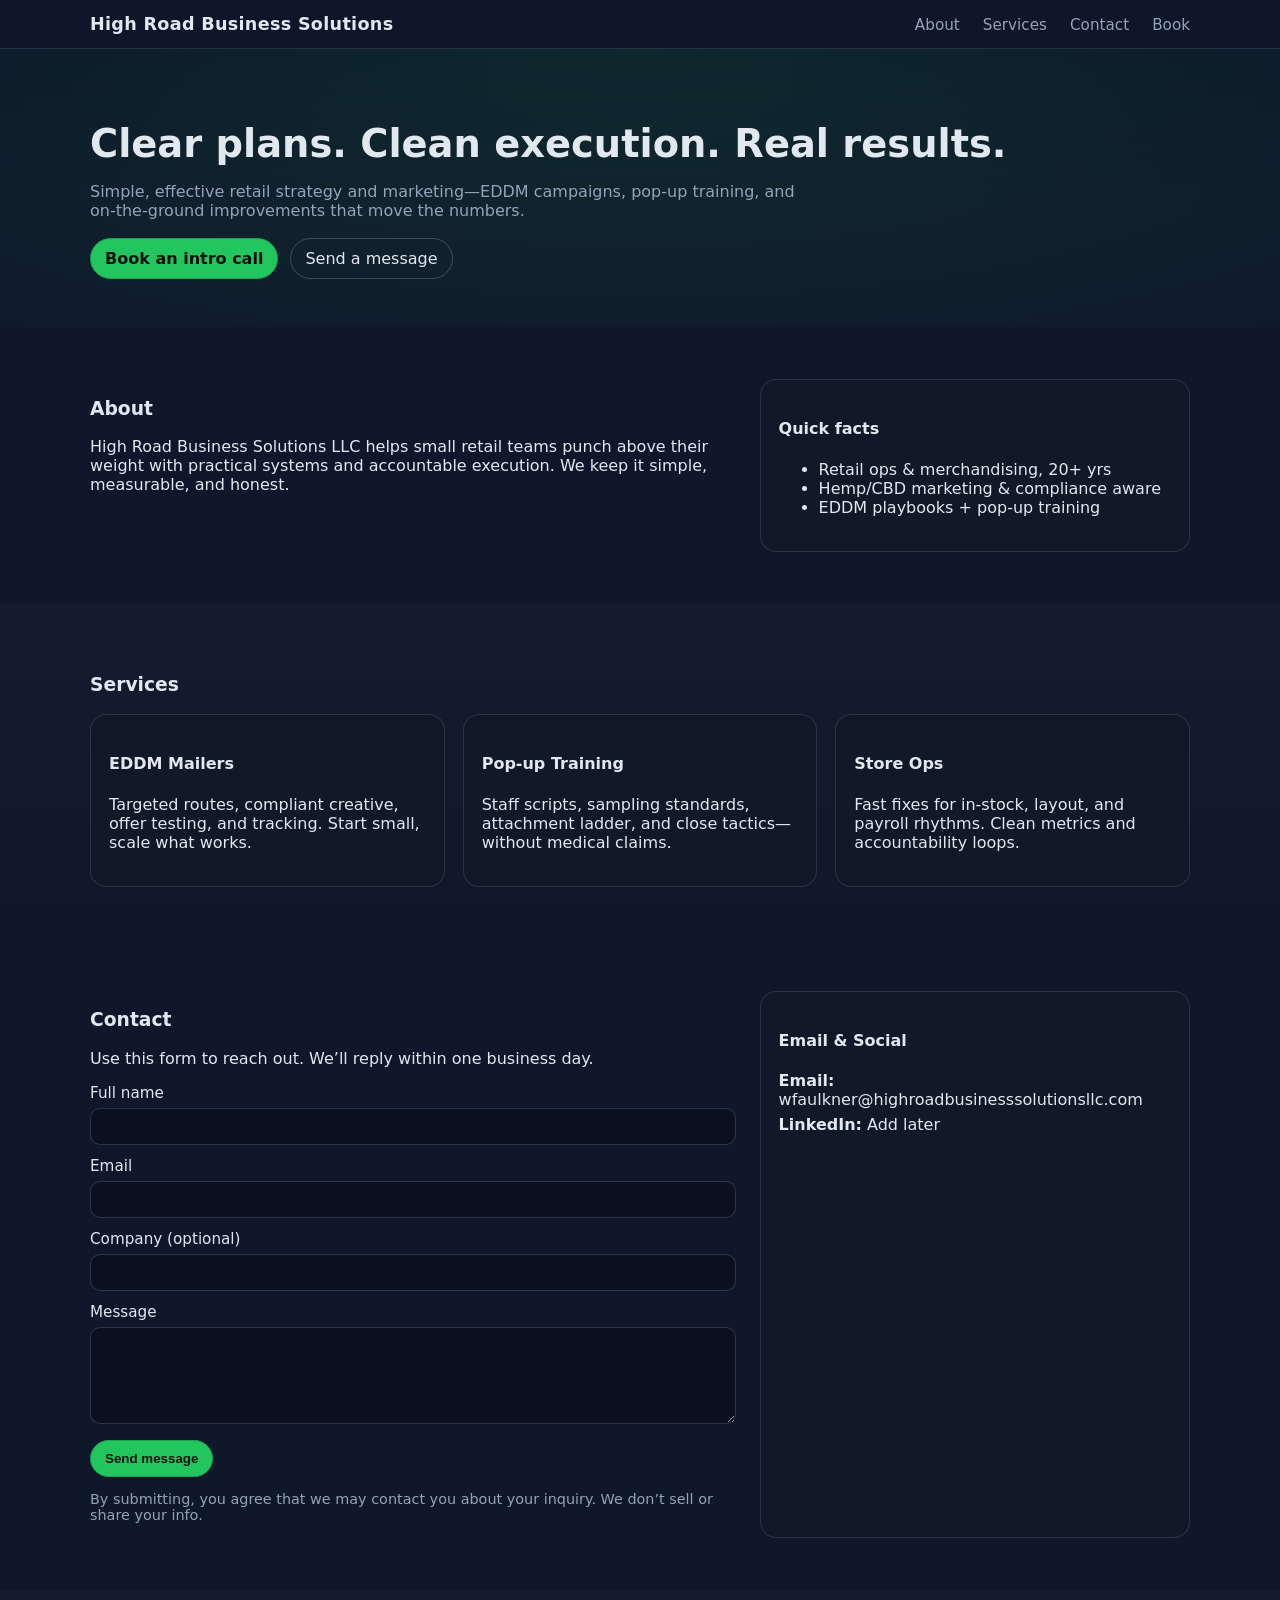
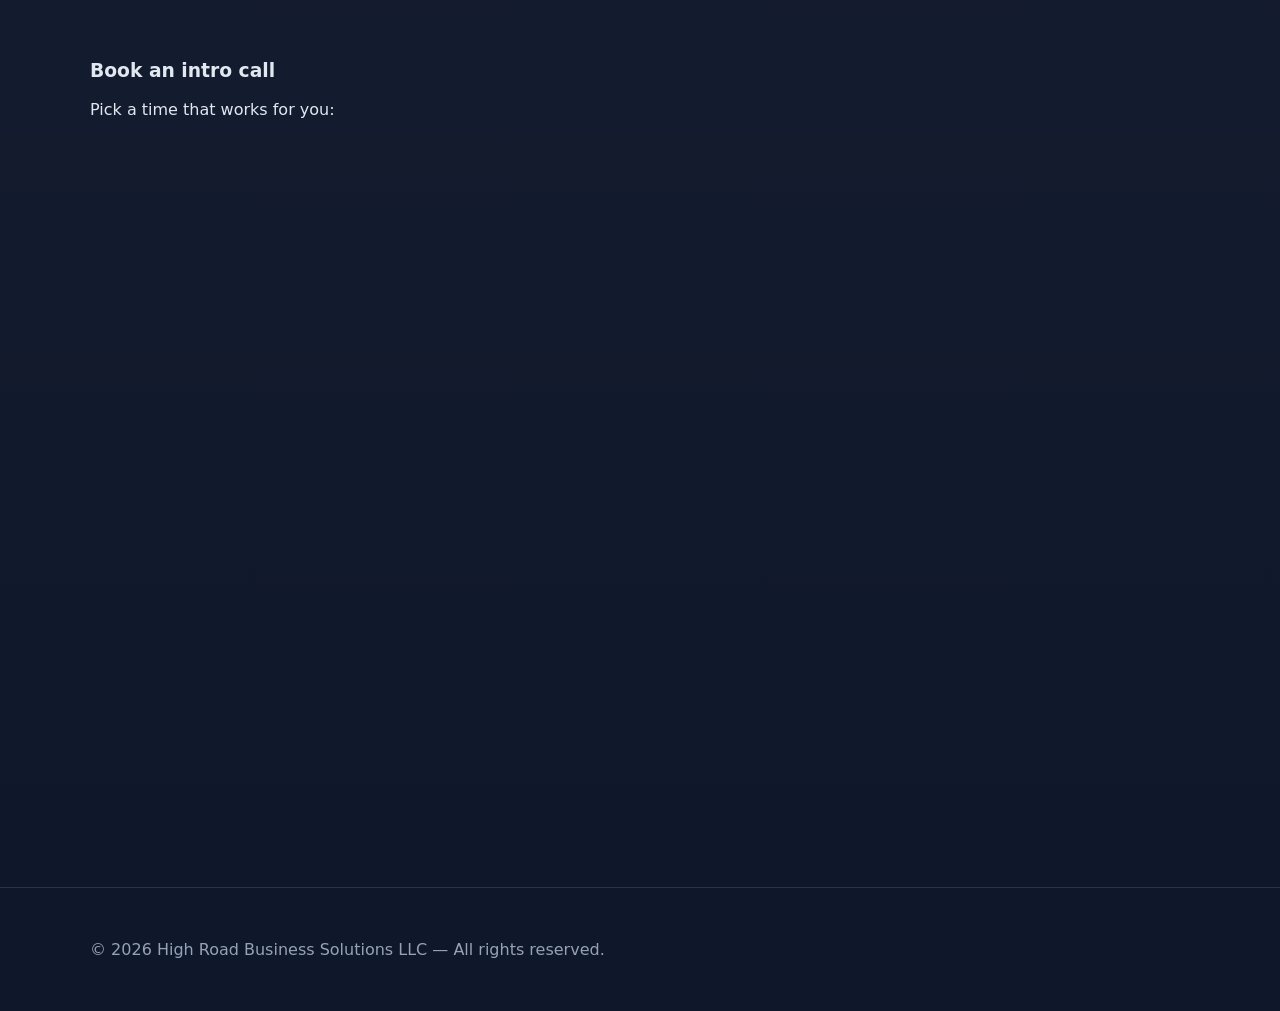
<file: index.html>
<!doctype html>
<html lang="en">
<head>
  <meta charset="utf-8">
  <meta name="viewport" content="width=device-width, initial-scale=1">
  <title>High Road Business Solutions</title>
  <meta name="description" content="Consulting and marketing support for hemp/CBD and local retail — EDDM, pop-up training, and practical growth ops.">
  <link rel="stylesheet" href="styles.css">
  <link rel="preconnect" href="https://assets.calendly.com">
</head>
<body>
  <header class="site-header">
    <div class="container">
      <h1 class="logo">High Road Business Solutions</h1>
      <nav class="nav">
        <a href="#about">About</a>
        <a href="#services">Services</a>
        <a href="#contact">Contact</a>
        <a href="#booking">Book</a>
      </nav>
    </div>
  </header>

  <main>
    <section class="hero">
      <div class="container">
        <h2>Clear plans. Clean execution. Real results.</h2>
        <p>Simple, effective retail strategy and marketing—EDDM campaigns, pop‑up training, and on‑the‑ground improvements that move the numbers.</p>
        <div class="cta-row">
          <a href="#booking" class="btn primary">Book an intro call</a>
          <a href="#contact" class="btn">Send a message</a>
        </div>
      </div>
    </section>

    <section id="about" class="section">
      <div class="container two-col">
        <div>
          <h3>About</h3>
          <p>High Road Business Solutions LLC helps small retail teams punch above their weight with practical systems and accountable execution. We keep it simple, measurable, and honest.</p>
        </div>
        <div class="card">
          <h4>Quick facts</h4>
          <ul>
            <li>Retail ops &amp; merchandising, 20+ yrs</li>
            <li>Hemp/CBD marketing &amp; compliance aware</li>
            <li>EDDM playbooks + pop‑up training</li>
          </ul>
        </div>
      </div>
    </section>

    <section id="services" class="section alt">
      <div class="container">
        <h3>Services</h3>
        <div class="grid3">
          <div class="card">
            <h4>EDDM Mailers</h4>
            <p>Targeted routes, compliant creative, offer testing, and tracking. Start small, scale what works.</p>
          </div>
          <div class="card">
            <h4>Pop‑up Training</h4>
            <p>Staff scripts, sampling standards, attachment ladder, and close tactics—without medical claims.</p>
          </div>
          <div class="card">
            <h4>Store Ops</h4>
            <p>Fast fixes for in‑stock, layout, and payroll rhythms. Clean metrics and accountability loops.</p>
          </div>
        </div>
      </div>
    </section>

    <section id="contact" class="section">
      <div class="container two-col">
        <div>
          <h3>Contact</h3>
          <p>Use this form to reach out. We’ll reply within one business day.</p>
          <!-- Netlify Forms -->
          <form name="contact" method="POST" data-netlify="true" netlify-honeypot="bot-field" action="/thank-you.html" class="form">
            <input type="hidden" name="form-name" value="contact">
            <p class="hidden">
              <label>Don’t fill this out if you’re human: <input name="bot-field" /></label>
            </p>
            <label>Full name
              <input type="text" name="name" required>
            </label>
            <label>Email
              <input type="email" name="email" required>
            </label>
            <label>Company (optional)
              <input type="text" name="company">
            </label>
            <label>Message
              <textarea name="message" rows="5" required></textarea>
            </label>
            <button type="submit" class="btn primary">Send message</button>
          </form>
          <p class="fineprint">By submitting, you agree that we may contact you about your inquiry. We don’t sell or share your info.</p>
        </div>
        <div class="card">
          <h4>Email &amp; Social</h4>
          <ul class="contact-list">
            <li><strong>Email:</strong> <a href="mailto:info@highroadbiz.com">wfaulkner@highroadbusinesssolutionsllc.com</a></li>
            <li><strong>LinkedIn:</strong> <a href="#" target="_blank" rel="noopener">Add later</a></li>
          </ul>
        </div>
      </div>
    </section>

    <section id="booking" class="section alt">
      <div class="container">
        <h3>Book an intro call</h3>
        <p>Pick a time that works for you:</p>

        <!-- Calendly embed -->
        <div class="calendly-inline-widget" data-url="https://calendly.com/YOUR_HANDLE/intro" style="min-width:320px;height:700px;"></div>
        <script type="text/javascript" src="https://assets.calendly.com/assets/external/widget.js" async></script>
      </div>
    </section>
  </main>

  <footer class="site-footer">
    <div class="container">
      <p>© <span id="year"></span> High Road Business Solutions LLC — All rights reserved.</p>
    </div>
  </footer>

  <script>
    document.getElementById('year').textContent = new Date().getFullYear();
  </script>
</body>
</html>
</file>
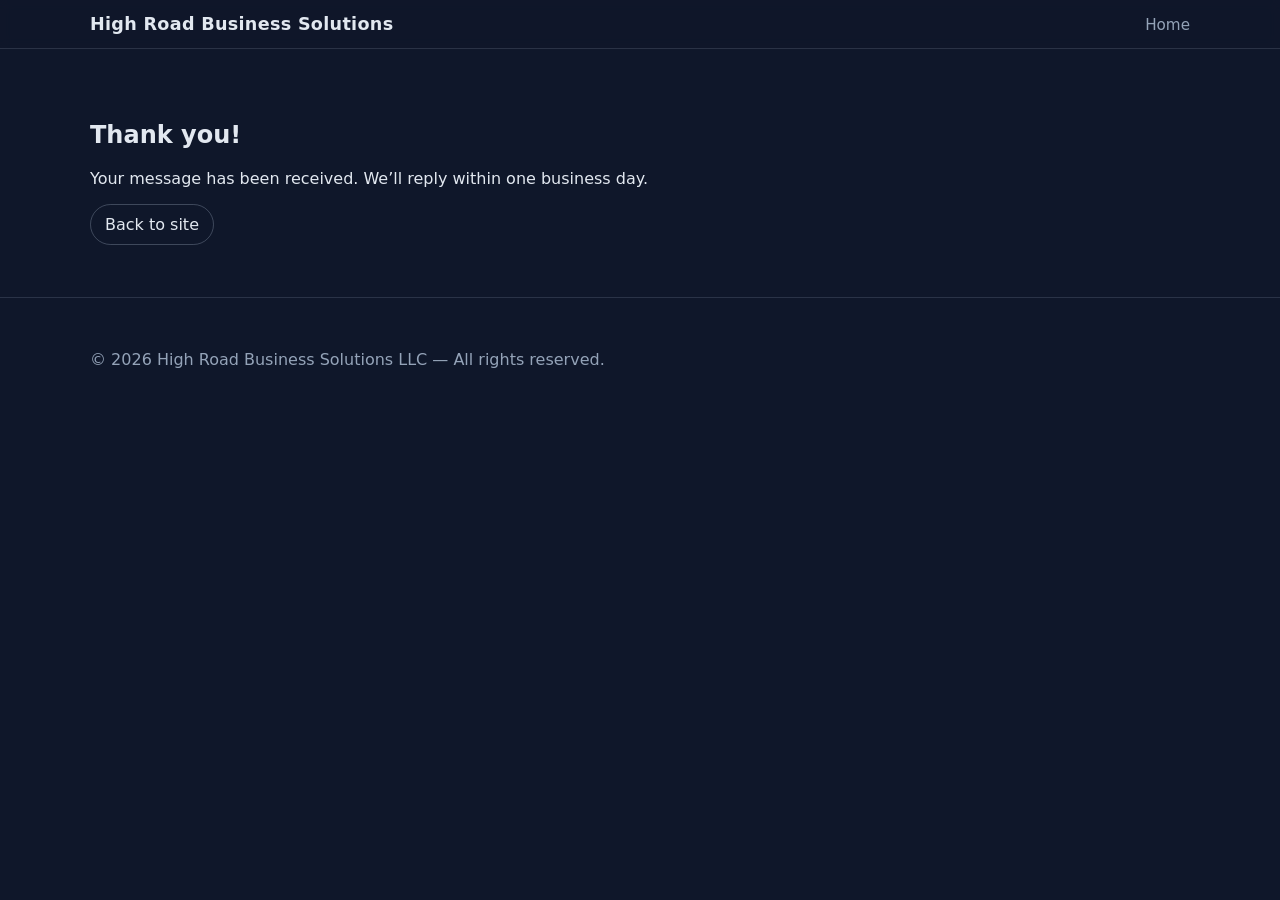
<file: thank-you.html>
<!doctype html>
<html lang="en">
<head>
  <meta charset="utf-8">
  <meta name="viewport" content="width=device-width, initial-scale=1">
  <title>Thanks — High Road Business Solutions</title>
  <link rel="stylesheet" href="styles.css">
</head>
<body>
  <header class="site-header">
    <div class="container">
      <h1 class="logo">High Road Business Solutions</h1>
      <nav class="nav">
        <a href="/">Home</a>
      </nav>
    </div>
  </header>
  <main class="section">
    <div class="container">
      <h2>Thank you!</h2>
      <p>Your message has been received. We’ll reply within one business day.</p>
      <a class="btn" href="/">Back to site</a>
    </div>
  </main>
  <footer class="site-footer">
    <div class="container">
      <p>© <span id="year"></span> High Road Business Solutions LLC — All rights reserved.</p>
    </div>
  </footer>
  <script>
    document.getElementById('year').textContent = new Date().getFullYear();
  </script>
</body>
</html>
</file>
<file: styles.css>
/* Simple, clean, responsive styles */
* { box-sizing: border-box; }
:root {
  --bg: #0f172a;      /* slate-900 */
  --fg: #e2e8f0;      /* slate-200 */
  --muted: #94a3b8;   /* slate-400 */
  --brand: #22c55e;   /* green-500 */
  --brand-dark: #16a34a;
  --card: #111827;    /* gray-900 */
  --alt: #0b1227;
}

html, body { margin:0; padding:0; font-family: system-ui, -apple-system, Segoe UI, Roboto, Arial, sans-serif; color: var(--fg); background: var(--bg); }
a { color: var(--fg); text-decoration: none; }
a:hover { text-decoration: underline; }

.container { width: min(1100px, 92%); margin: 0 auto; }

.site-header { position: sticky; top:0; backdrop-filter: blur(6px); background: rgba(15, 23, 42, 0.8); border-bottom: 1px solid rgba(148,163,184,0.2); }
.site-header .container { display:flex; align-items:center; justify-content: space-between; padding: 14px 0; }
.logo { margin:0; font-size: 1.1rem; letter-spacing: .3px; }
.nav a { margin-left: 18px; font-size: .95rem; color: var(--muted); }
.nav a:hover { color: var(--fg); }

.hero { padding: 72px 0 48px; background: radial-gradient(1200px 400px at 50% 0%, rgba(34,197,94,0.12), transparent), linear-gradient(180deg, var(--alt), transparent 60%); }
.hero h2 { font-size: clamp(1.8rem, 2.4rem, 3rem); margin: 0 0 10px; }
.hero p { color: var(--muted); max-width: 800px; }
.cta-row { margin-top: 18px; display:flex; gap: 12px; flex-wrap: wrap; }

.section { padding: 52px 0; }
.section.alt { background: linear-gradient(180deg, rgba(255,255,255,0.02), rgba(255,255,255,0.00)); }
.two-col { display:grid; grid-template-columns: 1.2fr .8fr; gap: 24px; }
@media (max-width: 900px) { .two-col { grid-template-columns: 1fr; } }
.grid3 { display:grid; grid-template-columns: repeat(3, 1fr); gap: 18px; }
@media (max-width: 900px) { .grid3 { grid-template-columns: 1fr; } }

.card { background: var(--card); border: 1px solid rgba(148,163,184,0.2); border-radius: 16px; padding: 18px; }
.form label { display:block; margin-bottom: 12px; font-size: .95rem; color: var(--fg); }
.form input, .form textarea { width:100%; margin-top: 6px; padding: 10px 12px; border-radius: 10px; border: 1px solid rgba(148,163,184,0.25); background: #0b1020; color: var(--fg); }
.form input:focus, .form textarea:focus { outline: 2px solid rgba(34,197,94,0.35); }

.hidden { position: absolute; left: -10000px; }

.btn { display:inline-block; padding: 10px 14px; border-radius: 999px; border: 1px solid rgba(148,163,184,0.35); }
.btn.primary { background: var(--brand); color: #04120a; border-color: var(--brand-dark); font-weight: 600; }
.btn.primary:hover { background: var(--brand-dark); }

.site-footer { padding: 36px 0; border-top: 1px solid rgba(148,163,184,0.2); color: var(--muted); }
.fineprint { color: var(--muted); font-size: .9rem; }

.contact-list { list-style: none; padding-left: 0; }
.contact-list li { margin: 6px 0; }
</file>
